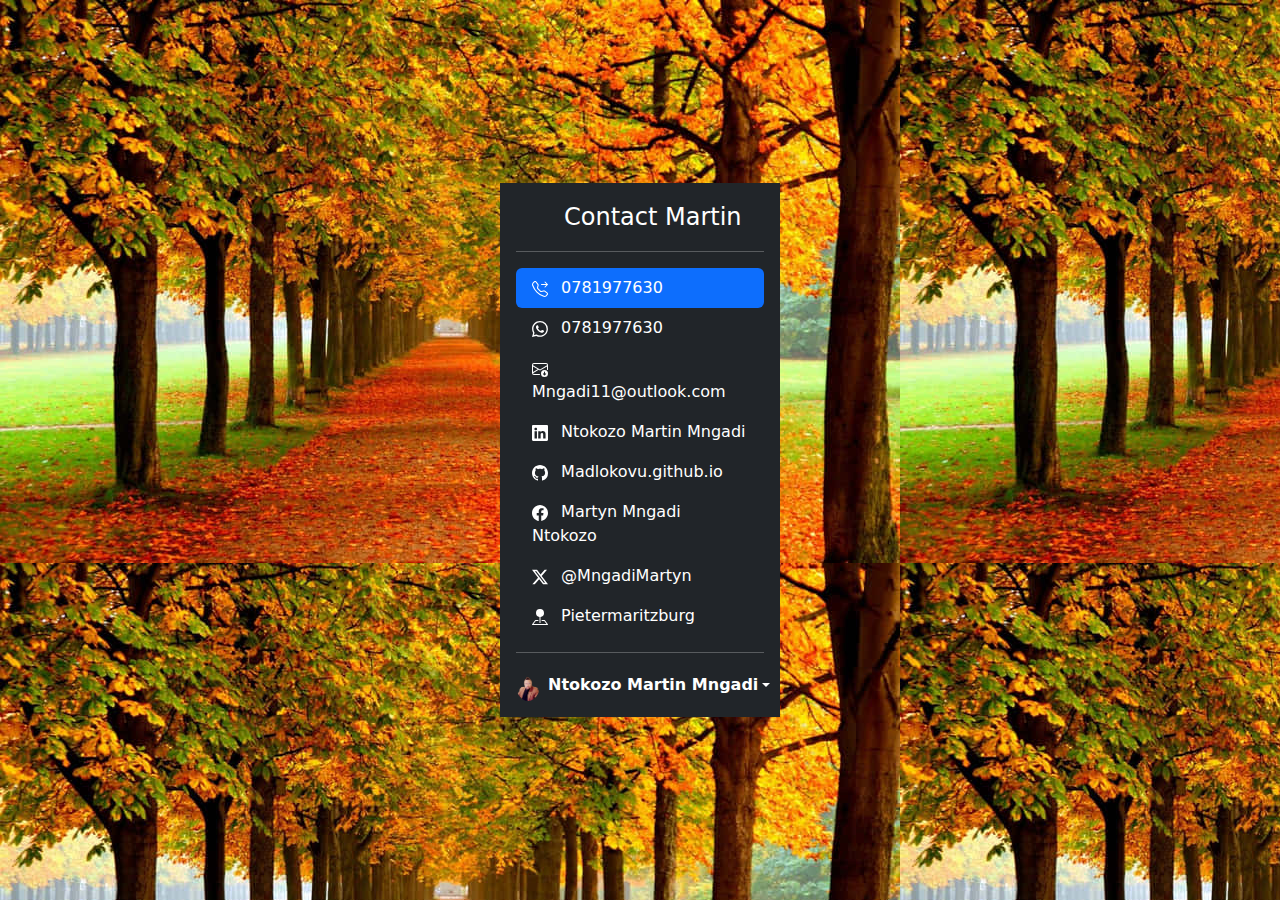
<file: public/contact.html>
<!DOCTYPE html>
<html lang="en">
<head>
    <meta charset="UTF-8">
    <meta name="viewport" content="width=device-width, initial-scale=1.0">
    <title>Contact Mngadi</title>
    <link href="https://cdn.jsdelivr.net/npm/bootstrap@5.3.3/dist/css/bootstrap.min.css" rel="stylesheet" integrity="sha384-QWTKZyjpPEjISv5WaRU9OFeRpok6YctnYmDr5pNlyT2bRjXh0JMhjY6hW+ALEwIH" crossorigin="anonymous">
    <style>
        body, html {
            background-image: url(../images/trees.jpg);
            height: 100%; /* Full height */
            margin: 0; /* Remove default margin */
        }

        .container {
            display: flex;
            justify-content: center; /* Center horizontally */
            align-items: center; /* Center vertically */
            height: 100vh; /* Full viewport height */
        }

        .inner-container {
            width: 80%; /* Set a width for your inner container */
            max-width: 600px; /* Optional: Set a maximum width */
            padding: 20px; /* Optional: Add some padding */
            background-color: #f0f0f0; /* Optional: Background color */
            border-radius: 8px; /* Optional: Rounded corners */
            box-shadow: 0 4px 8px rgba(0, 0, 0, 0.2); /* Optional: Shadow effect */
        }
    </style>
</head>

<body>
    <div class="container">
        <div class="d-flex flex-column flex-shrink-0 p-3 text-bg-dark" style="width: 280px;">
            <a href="/" class="d-flex align-items-center mb-3 mb-md-0 me-md-auto text-white text-decoration-none">
              <svg class="bi pe-none me-2" width="40" height="32"><use xlink:href="#bootstrap"></use></svg>
              <span class="fs-4">Contact Martin</span>
            </a>
            <hr>
            <ul class="nav nav-pills flex-column mb-auto">
              <li class="nav-item">
                <a href="#" class="nav-link active" aria-current="page">
                    <svg style="margin-right: 8px;" xmlns="http://www.w3.org/2000/svg" width="16" height="16" fill="currentColor" class="bi bi-telephone-forward" viewBox="0 0 16 16">
                        <path d="M3.654 1.328a.678.678 0 0 0-1.015-.063L1.605 2.3c-.483.484-.661 1.169-.45 1.77a17.6 17.6 0 0 0 4.168 6.608 17.6 17.6 0 0 0 6.608 4.168c.601.211 1.286.033 1.77-.45l1.034-1.034a.678.678 0 0 0-.063-1.015l-2.307-1.794a.68.68 0 0 0-.58-.122l-2.19.547a1.75 1.75 0 0 1-1.657-.459L5.482 8.062a1.75 1.75 0 0 1-.46-1.657l.548-2.19a.68.68 0 0 0-.122-.58zM1.884.511a1.745 1.745 0 0 1 2.612.163L6.29 2.98c.329.423.445.974.315 1.494l-.547 2.19a.68.68 0 0 0 .178.643l2.457 2.457a.68.68 0 0 0 .644.178l2.189-.547a1.75 1.75 0 0 1 1.494.315l2.306 1.794c.829.645.905 1.87.163 2.611l-1.034 1.034c-.74.74-1.846 1.065-2.877.702a18.6 18.6 0 0 1-7.01-4.42 18.6 18.6 0 0 1-4.42-7.009c-.362-1.03-.037-2.137.703-2.877zm10.762.135a.5.5 0 0 1 .708 0l2.5 2.5a.5.5 0 0 1 0 .708l-2.5 2.5a.5.5 0 0 1-.708-.708L14.293 4H9.5a.5.5 0 0 1 0-1h4.793l-1.647-1.646a.5.5 0 0 1 0-.708"/>
                      </svg>  
                     0781977630
                </a>
              </li>
              <li>
                <a href="#" class="nav-link text-white">
                    <svg style="margin-right: 8px;" xmlns="http://www.w3.org/2000/svg" width="16" height="16" fill="currentColor" class="bi bi-whatsapp" viewBox="0 0 16 16">
                        <path d="M13.601 2.326A7.85 7.85 0 0 0 7.994 0C3.627 0 .068 3.558.064 7.926c0 1.399.366 2.76 1.057 3.965L0 16l4.204-1.102a7.9 7.9 0 0 0 3.79.965h.004c4.368 0 7.926-3.558 7.93-7.93A7.9 7.9 0 0 0 13.6 2.326zM7.994 14.521a6.6 6.6 0 0 1-3.356-.92l-.24-.144-2.494.654.666-2.433-.156-.251a6.56 6.56 0 0 1-1.007-3.505c0-3.626 2.957-6.584 6.591-6.584a6.56 6.56 0 0 1 4.66 1.931 6.56 6.56 0 0 1 1.928 4.66c-.004 3.639-2.961 6.592-6.592 6.592m3.615-4.934c-.197-.099-1.17-.578-1.353-.646-.182-.065-.315-.099-.445.099-.133.197-.513.646-.627.775-.114.133-.232.148-.43.05-.197-.1-.836-.308-1.592-.985-.59-.525-.985-1.175-1.103-1.372-.114-.198-.011-.304.088-.403.087-.088.197-.232.296-.346.1-.114.133-.198.198-.33.065-.134.034-.248-.015-.347-.05-.099-.445-1.076-.612-1.47-.16-.389-.323-.335-.445-.34-.114-.007-.247-.007-.38-.007a.73.73 0 0 0-.529.247c-.182.198-.691.677-.691 1.654s.71 1.916.81 2.049c.098.133 1.394 2.132 3.383 2.992.47.205.84.326 1.129.418.475.152.904.129 1.246.08.38-.058 1.171-.48 1.338-.943.164-.464.164-.86.114-.943-.049-.084-.182-.133-.38-.232"/>
                      </svg>
                  0781977630
                </a>
              </li>
              <li>
                <a href="#" class="nav-link text-white">
                    <svg style="margin-right: 8px;" xmlns="http://www.w3.org/2000/svg" width="16" height="16" fill="currentColor" class="bi bi-envelope-arrow-down" viewBox="0 0 16 16">
                        <path d="M0 4a2 2 0 0 1 2-2h12a2 2 0 0 1 2 2v4.5a.5.5 0 0 1-1 0V5.383l-7 4.2-1.326-.795-5.64 3.47A1 1 0 0 0 2 13h5.5a.5.5 0 0 1 0 1H2a2 2 0 0 1-2-1.99zm1 7.105 4.708-2.897L1 5.383zM1 4v.217l7 4.2 7-4.2V4a1 1 0 0 0-1-1H2a1 1 0 0 0-1 1"/>
                        <path d="M12.5 16a3.5 3.5 0 1 0 0-7 3.5 3.5 0 0 0 0 7m.354-1.646a.5.5 0 0 1-.722-.016l-1.149-1.25a.5.5 0 1 1 .737-.676l.28.305V11a.5.5 0 0 1 1 0v1.793l.396-.397a.5.5 0 0 1 .708.708z"/>
                      </svg>
                   Mngadi11@outlook.com
                </a>
              </li>
              <li>
                <a href="#" class="nav-link text-white">
                    <svg style="margin-right: 8px;"  xmlns="http://www.w3.org/2000/svg" width="16" height="16" fill="currentColor" class="bi bi-linkedin" viewBox="0 0 16 16">
                        <path d="M0 1.146C0 .513.526 0 1.175 0h13.65C15.474 0 16 .513 16 1.146v13.708c0 .633-.526 1.146-1.175 1.146H1.175C.526 16 0 15.487 0 14.854zm4.943 12.248V6.169H2.542v7.225zm-1.2-8.212c.837 0 1.358-.554 1.358-1.248-.015-.709-.52-1.248-1.342-1.248S2.4 3.226 2.4 3.934c0 .694.521 1.248 1.327 1.248zm4.908 8.212V9.359c0-.216.016-.432.08-.586.173-.431.568-.878 1.232-.878.869 0 1.216.662 1.216 1.634v3.865h2.401V9.25c0-2.22-1.184-3.252-2.764-3.252-1.274 0-1.845.7-2.165 1.193v.025h-.016l.016-.025V6.169h-2.4c.03.678 0 7.225 0 7.225z"/>
                      </svg>
                   Ntokozo Martin Mngadi
                </a>
              </li>
              <li>
                <a href="#" class="nav-link text-white">
                    <svg  style="margin-right: 8px;" xmlns="http://www.w3.org/2000/svg" width="16" height="16" fill="currentColor" class="bi bi-github" viewBox="0 0 16 16">
                        <path d="M8 0C3.58 0 0 3.58 0 8c0 3.54 2.29 6.53 5.47 7.59.4.07.55-.17.55-.38 0-.19-.01-.82-.01-1.49-2.01.37-2.53-.49-2.69-.94-.09-.23-.48-.94-.82-1.13-.28-.15-.68-.52-.01-.53.63-.01 1.08.58 1.23.82.72 1.21 1.87.87 2.33.66.07-.52.28-.87.51-1.07-1.78-.2-3.64-.89-3.64-3.95 0-.87.31-1.59.82-2.15-.08-.2-.36-1.02.08-2.12 0 0 .67-.21 2.2.82.64-.18 1.32-.27 2-.27s1.36.09 2 .27c1.53-1.04 2.2-.82 2.2-.82.44 1.1.16 1.92.08 2.12.51.56.82 1.27.82 2.15 0 3.07-1.87 3.75-3.65 3.95.29.25.54.73.54 1.48 0 1.07-.01 1.93-.01 2.2 0 .21.15.46.55.38A8.01 8.01 0 0 0 16 8c0-4.42-3.58-8-8-8"/>
                      </svg>
                  Madlokovu.github.io
                </a>
              </li>
              <li>
                <a href="#" class="nav-link text-white">
                    <svg style="margin-right: 8px;"  xmlns="http://www.w3.org/2000/svg" width="16" height="16" fill="currentColor" class="bi bi-facebook" viewBox="0 0 16 16">
                        <path d="M16 8.049c0-4.446-3.582-8.05-8-8.05C3.58 0-.002 3.603-.002 8.05c0 4.017 2.926 7.347 6.75 7.951v-5.625h-2.03V8.05H6.75V6.275c0-2.017 1.195-3.131 3.022-3.131.876 0 1.791.157 1.791.157v1.98h-1.009c-.993 0-1.303.621-1.303 1.258v1.51h2.218l-.354 2.326H9.25V16c3.824-.604 6.75-3.934 6.75-7.951"/>
                      </svg>
                  Martyn Mngadi Ntokozo
                </a>
              </li>
              <li>
                <a href="#" class="nav-link text-white">
                    <svg style="margin-right: 8px;"  xmlns="http://www.w3.org/2000/svg" width="16" height="16" fill="currentColor" class="bi bi-twitter-x" viewBox="0 0 16 16">
                        <path d="M12.6.75h2.454l-5.36 6.142L16 15.25h-4.937l-3.867-5.07-4.425 5.07H.316l5.733-6.57L0 .75h5.063l3.495 4.633L12.601.75Zm-.86 13.028h1.36L4.323 2.145H2.865z"/>
                      </svg>
                    @MngadiMartyn
                </a>
              </li>
              <li>
                <a href="#" class="nav-link text-white">
                    <svg style="margin-right: 8px;"  xmlns="http://www.w3.org/2000/svg" width="16" height="16" fill="currentColor" class="bi bi-pin-map-fill" viewBox="0 0 16 16">
                        <path fill-rule="evenodd" d="M3.1 11.2a.5.5 0 0 1 .4-.2H6a.5.5 0 0 1 0 1H3.75L1.5 15h13l-2.25-3H10a.5.5 0 0 1 0-1h2.5a.5.5 0 0 1 .4.2l3 4a.5.5 0 0 1-.4.8H.5a.5.5 0 0 1-.4-.8z"/>
                        <path fill-rule="evenodd" d="M4 4a4 4 0 1 1 4.5 3.969V13.5a.5.5 0 0 1-1 0V7.97A4 4 0 0 1 4 3.999z"/>
                      </svg>
                    Pietermaritzburg
                </a>
              </li>

            </ul>
            <hr>
            <div class="dropdown">
              <a href="#" class="d-flex align-items-center text-white text-decoration-none dropdown-toggle" data-bs-toggle="dropdown" aria-expanded="false">
                <img src="../images/propic.png" alt="" width="32" height="32" class="rounded-circle me-2">
                <strong>Ntokozo Martin Mngadi</strong>
              </a>
            </div>
          </div>

    </div>
    
    
</body>
</html>
</file>
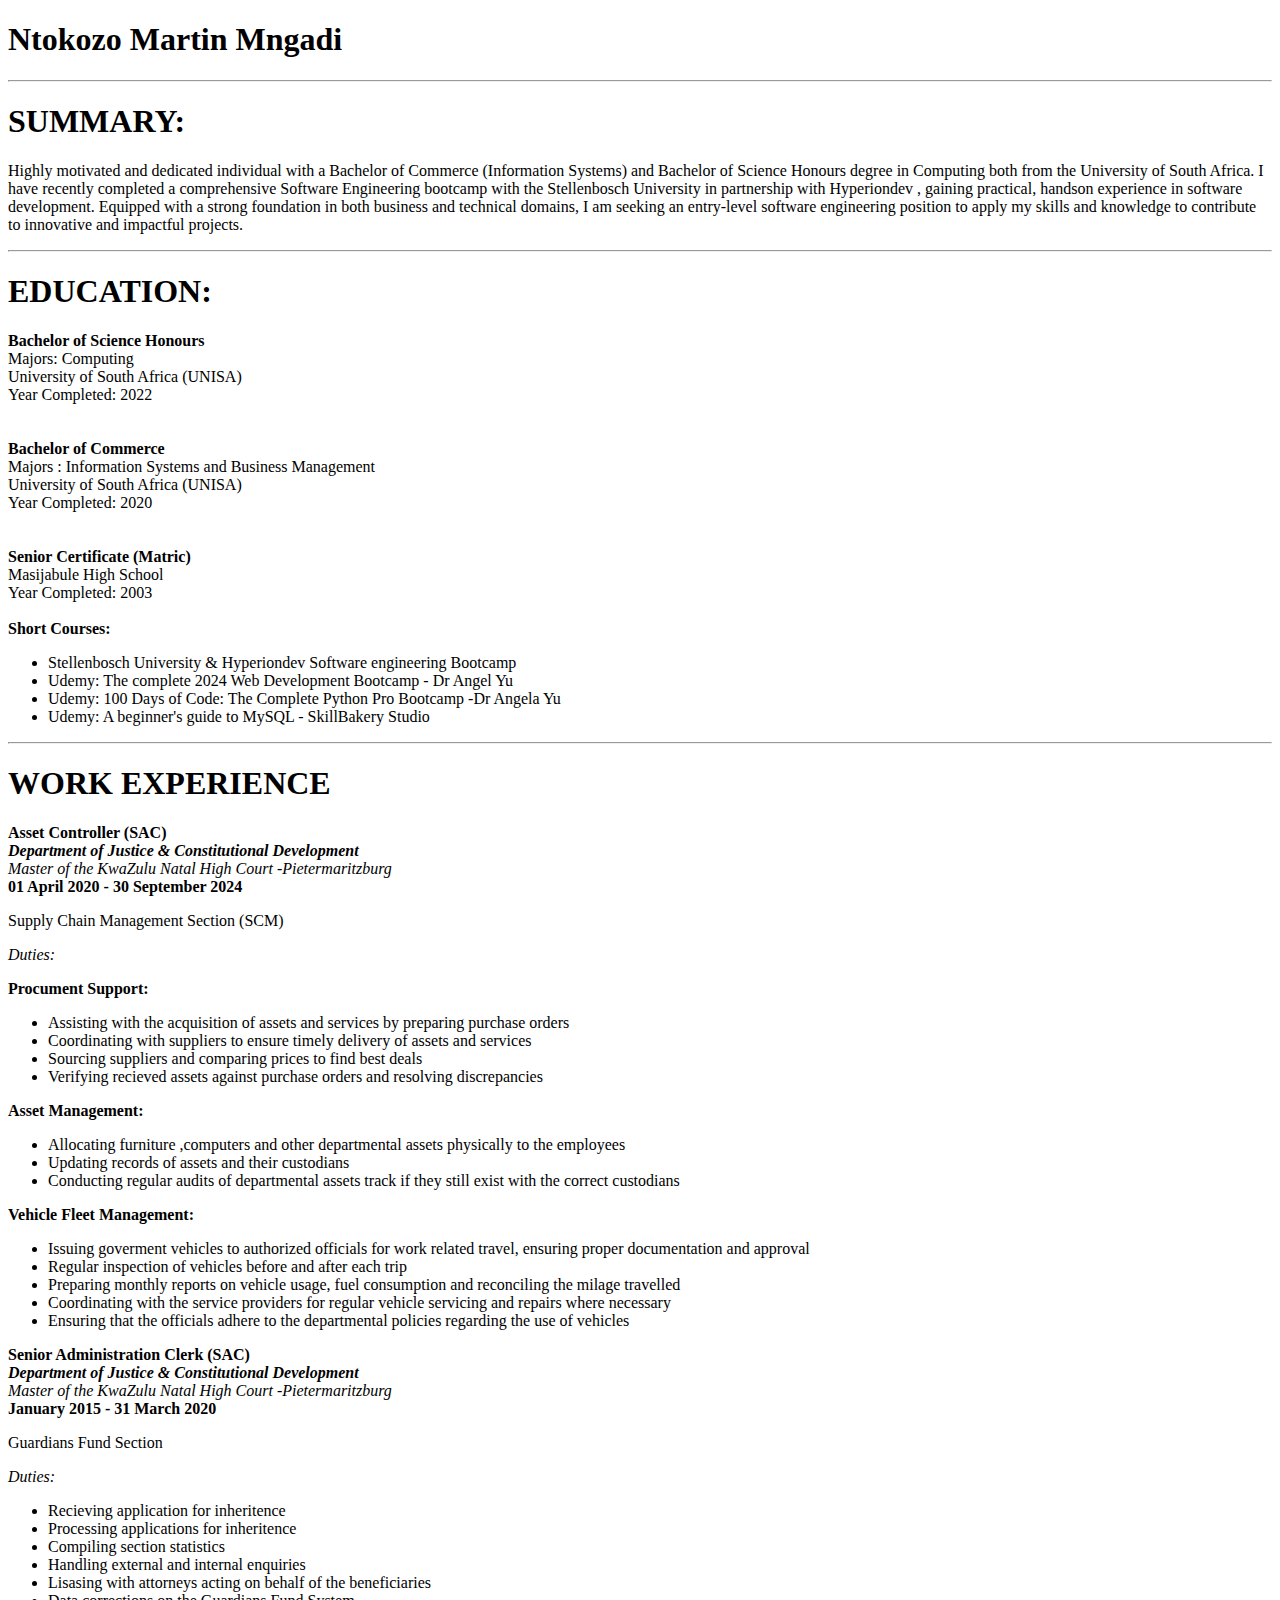
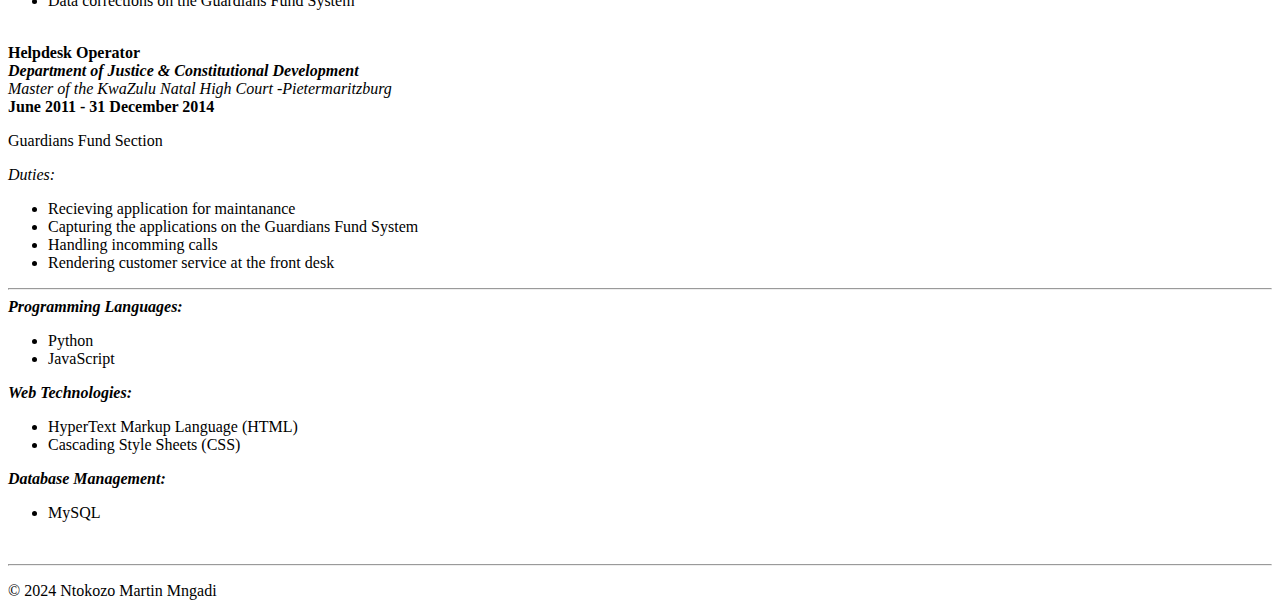
<file: public/cv.html>
<!DOCTYPE html>
<html lang="en" data-bs-theme="dark">
<head>
    <meta charset="UTF-8">
    <meta name="viewport" content="width=device-width, initial-scale=1.0">
    <title>My Resume</title>
</head>
<body>
    <h1>Ntokozo Martin Mngadi</h1>
    <hr>
    <div class="summary">
        <h1>SUMMARY:</h1>
        <p>
            Highly motivated and dedicated
            individual with a Bachelor of Commerce
            (Information Systems) and Bachelor of
            Science Honours degree in Computing
            both from the University of South
            Africa. I have recently completed a
            comprehensive Software Engineering
            bootcamp with the Stellenbosch
            University in partnership with
            Hyperiondev , gaining practical, handson experience in software
            development. Equipped with a strong
            foundation in both business and
            technical domains, I am seeking an
            entry-level software engineering
            position to apply my skills and
            knowledge to contribute to innovative
            and impactful projects.
                </p>
    </div>
    <hr>
    <div class="education">
        <h1>EDUCATION:</h1>
        <b>Bachelor of Science Honours</b><br>
        Majors: Computing<br>
        University of South Africa (UNISA)<br>
        Year Completed: 2022<br>
        <br>
        <br>
        <b>Bachelor of Commerce</b><br>
        Majors : Information Systems and
        Business Management<br>
        University of South Africa (UNISA)<br>
        Year Completed: 2020<br>
        <br>
        <br>
        <b>Senior Certificate (Matric)</b><br>
        Masijabule High School<br>
        Year Completed: 2003<br>
        <br>
    </div>
    <div class="shortcourses">
        <b>Short Courses:</b>
        <ul>
            <li>Stellenbosch University & Hyperiondev Software engineering Bootcamp</li>
            <li>Udemy: The complete 2024 Web Development Bootcamp - Dr Angel Yu</li>
            <li>Udemy: 100 Days of Code: The Complete Python Pro Bootcamp -Dr Angela Yu</li>
            <li>Udemy: A beginner's guide to MySQL - SkillBakery Studio</li>
        </ul>
    </div>

    <hr>
    <div class="experience">
        <h1>WORK EXPERIENCE</h1>
        <b>Asset Controller (SAC)</b><br>
        <b><i>Department of Justice & Constitutional Development</i></b><br>
        <i>Master of the KwaZulu Natal High Court -Pietermaritzburg</i><br>
        <b>01 April 2020 - 30 September  2024</b><br>
        <p>Supply Chain Management Section (SCM)</p>
        <p><i>Duties:</i></p>
        <b>Procument Support:</b>
        <ul>
            <li>Assisting with the acquisition of assets and services by preparing purchase orders</li>
            <li>Coordinating with suppliers to ensure timely delivery of assets and services</li>
            <li>Sourcing suppliers and comparing prices to find best deals</li>
            <li>Verifying recieved assets against purchase orders and resolving discrepancies</li>
        </ul>
        <b>Asset Management:</b>
        <ul>
            <li>Allocating furniture ,computers and other departmental assets physically to the employees</li>
            <li>Updating records of assets and their custodians</li>
            <li>Conducting regular audits of departmental assets track if they still exist with the correct custodians</li>
        </ul>
        <b>Vehicle Fleet Management:</b>
        <ul>
            <li>Issuing goverment vehicles to authorized officials for work related travel, ensuring proper documentation and approval</li>
            <li>Regular inspection of vehicles before and after each trip</li>
            <li>Preparing monthly reports on vehicle usage, fuel consumption and reconciling the milage travelled</li>
            <li>Coordinating with the service providers for regular vehicle servicing and repairs where necessary</li>
            <li>Ensuring that the officials adhere to the departmental policies regarding the use of vehicles</li>
        </ul>

        <b>Senior Administration Clerk (SAC)</b><br>
        <b><i>Department of Justice & Constitutional Development</i></b><br>
        <i>Master of the KwaZulu Natal High Court -Pietermaritzburg</i><br>
        <b>January 2015 - 31 March 2020</b><br>
        <p>Guardians Fund Section</p>
        <p><i>Duties:</i></p>
        <ul>
            <li>Recieving application for inheritence </li>
            <li>Processing applications for inheritence</li>
            <li>Compiling section statistics</li>
            <li>Handling external and internal enquiries</li>
            <li>Lisasing with attorneys acting on behalf of the beneficiaries</li>
            <li>Data corrections on the Guardians Fund System</li>
        </ul>
        <br>

        <b>Helpdesk Operator</b><br>
        <b><i>Department of Justice & Constitutional Development</i></b><br>
        <i>Master of the KwaZulu Natal High Court -Pietermaritzburg</i><br>
        <b>June 2011 - 31 December 2014</b><br>
        <p>Guardians Fund Section</p>
        <p><i>Duties:</i></p>
        <ul>
            <li>Recieving application for maintanance</li>
            <li>Capturing the applications on the Guardians Fund System</li>
            <li>Handling incomming calls</li>
            <li>Rendering customer service at the front desk</li>
        </ul>
    </div>
    <hr>
    <div class="skills">
        <b><i>Programming Languages:</i></b>
        <ul>
            <li>Python</li>
            <li>JavaScript</li>
        </ul>
        <b><i>Web Technologies:</i></b>
        <ul>
            <li>HyperText Markup Language (HTML)</li>
            <li>Cascading Style Sheets (CSS)</li>
        </ul>

        <b><i>Database Management:</i></b>
        <ul>
            <li>MySQL</li>
        </ul>
    </div>
    <br>
    <hr>
    <footer>
        <p>© 2024 Ntokozo Martin Mngadi</p>
      </footer>
    
</body>
</html>
</file>
